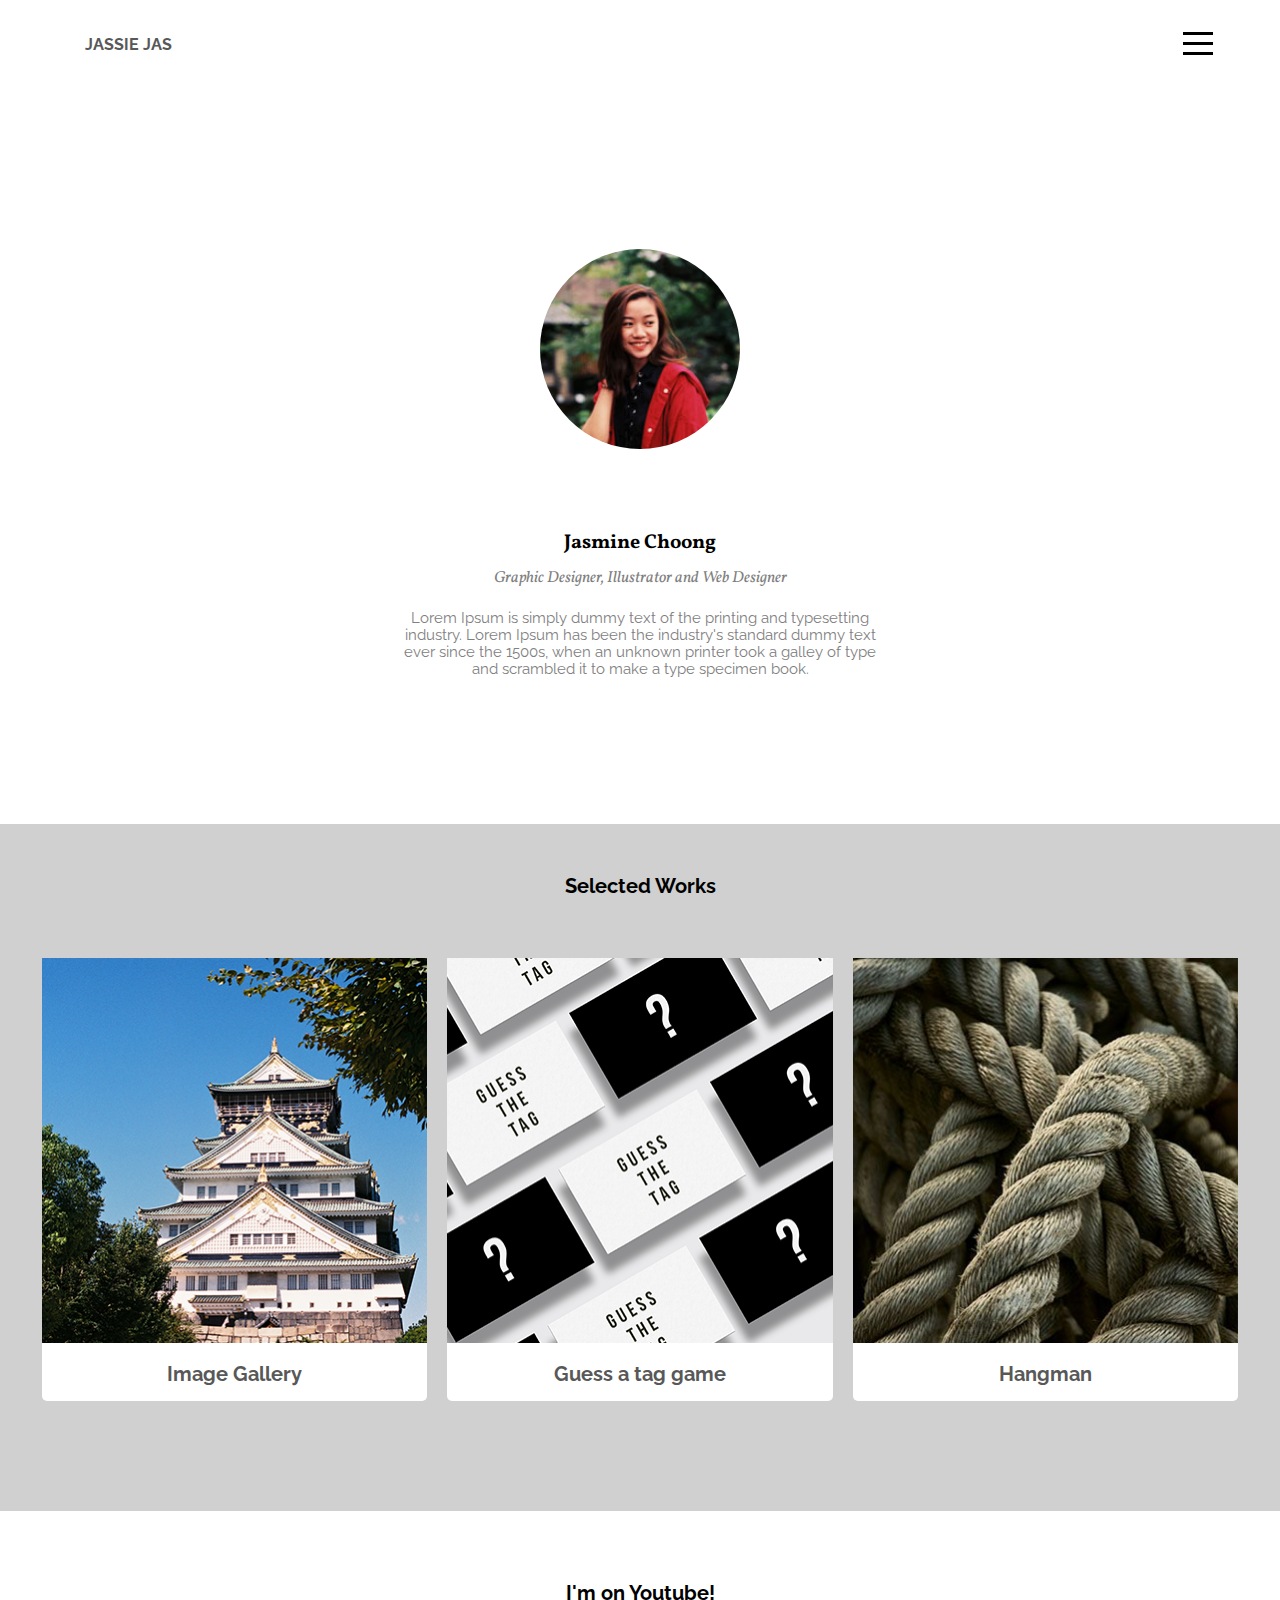
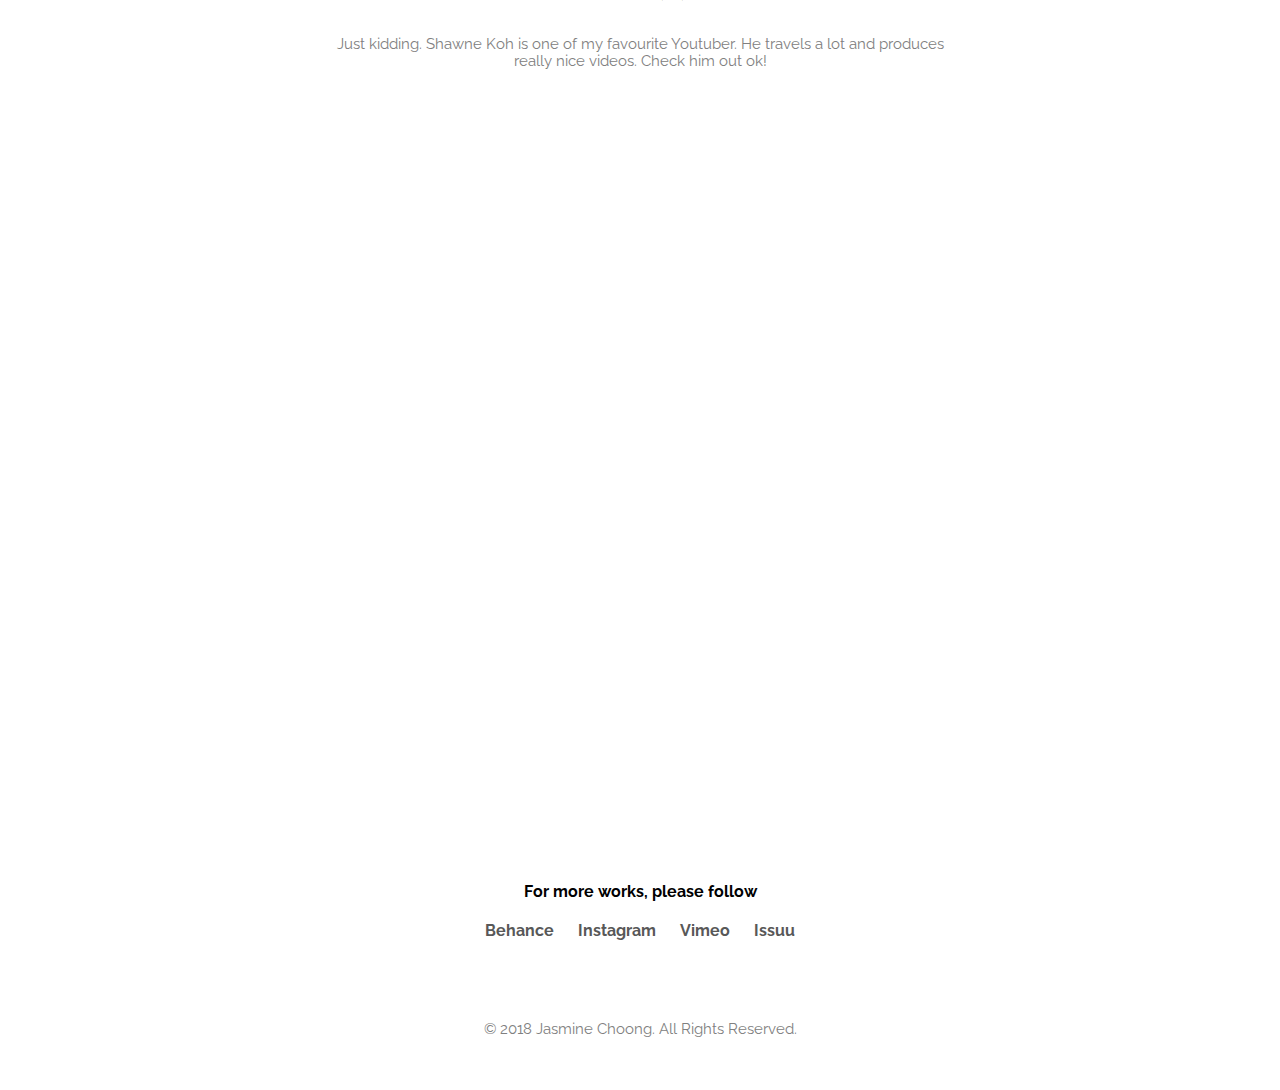
<file: index.html>
<!DOCTYPE html>
<html>
<head>


	<title>Home</title>

	<meta name="viewport" content="width=device-width, initial-scale=1">

	<link rel="stylesheet" href="style.css"/>
	<link href="https://fonts.googleapis.com/css?family=Raleway:400,400i,500,500i,600,800,800i|Vollkorn:400,600,400i,600i,700i" rel="stylesheet">

</head>
<body>
	
	<!-- NAVIGATION BAR HERE -->

	<nav>
		<a href="index.html" id="logo">JASSIE JAS</a>

		<a href="#" class="menu">
			<div class="lines"></div>
			<div class="lines"></div>
			<div class="lines"></div>
		</a>

		<div class="overlay hidden">
			<a href="#" class="close">&#10060;</a>

			<div class="nav-links">
				
				<a href="http://behance.net/j_cxh">WORK</a>
				<a href="lightbox.html">PHOTOGRAPHY</a>
				<a href="contact.html">CONTACT</a>

			</div>
		</div>
	</nav>


	<!-- HEADER HERE -->

	<header class="index-header">
		
		

		<div id="profile-pic"><img src="images/profile.jpg"/></div>

		<h1>Jasmine Choong</h1>

		<h2>Graphic Designer, Illustrator and Web Designer</h2>

		<p>Lorem Ipsum is simply dummy text of the printing and typesetting industry. Lorem Ipsum has been the industry's standard dummy text ever since the 1500s, when an unknown printer took a galley of type and scrambled it to make a type specimen book. </p>
	
	</header>


		<!-- BODY CONTENT HERE -->
		
	<article>

		<section class="info">
			
			<h2>Selected Works</h2>

			<div class="row">
				
				<a href="lightbox.html">
					
					<img src="images/photo07.JPG"/>
					<h3>Image Gallery</h3>

				</a>					
				

				<a href="api.html">
					
					<img src="images/photo05.jpg"/>
					<h3>Guess a tag game</h3>

				</a>

				
				<a href="hangman.html">
					
					<img src="images/photo04.jpg"/>
					<h3>Hangman</h3>

				</a>	

					
			</div>

		</section>




		<section class="embed-video">

			<h3>I'm on Youtube!</h3>

			<p>Just kidding. Shawne Koh is one of my favourite Youtuber. He travels a lot and produces really nice videos. Check him out ok!</p>

			<iframe width="70%" height="599px" src="https://www.youtube.com/embed/iMgvORVl5pg" frameborder="0" allow="autoplay; encrypted-media" allowfullscreen></iframe>

		</section>

		<section class="links">
			<h3>For more works, please follow</h3>
			<a target="_blank"href="http://behance.net/j_cxh">Behance</a>
			<a target="_blank"href="https://instagram.com/jassiee.jas/">Instagram</a>
			<a target="_blank"href="https://vimeo.com/user48026803/">Vimeo</a>
			<a target="_blank"href="https://issuu.com/jassiee.jas/">Issuu</a>
		</section>

	</article>

	<!-- FOOTER HERE -->

	<footer>
		<p> &#169; 2018 Jasmine Choong. All Rights Reserved. </p>
	</footer>



	<script>
		const closeButton = document.querySelector('.close');

		const navigationOverlay = document.querySelector('.hidden');

		const navigationButton = document.querySelector('.menu');


		closeButton.onclick = function(event){
			event.preventDefault();
			navigationOverlay.style.display = "none";
		}

		navigationButton.onclick = function(event){
			navigationOverlay.style.display = "initial";
		}
	</script>

</html>
</body>
</file>
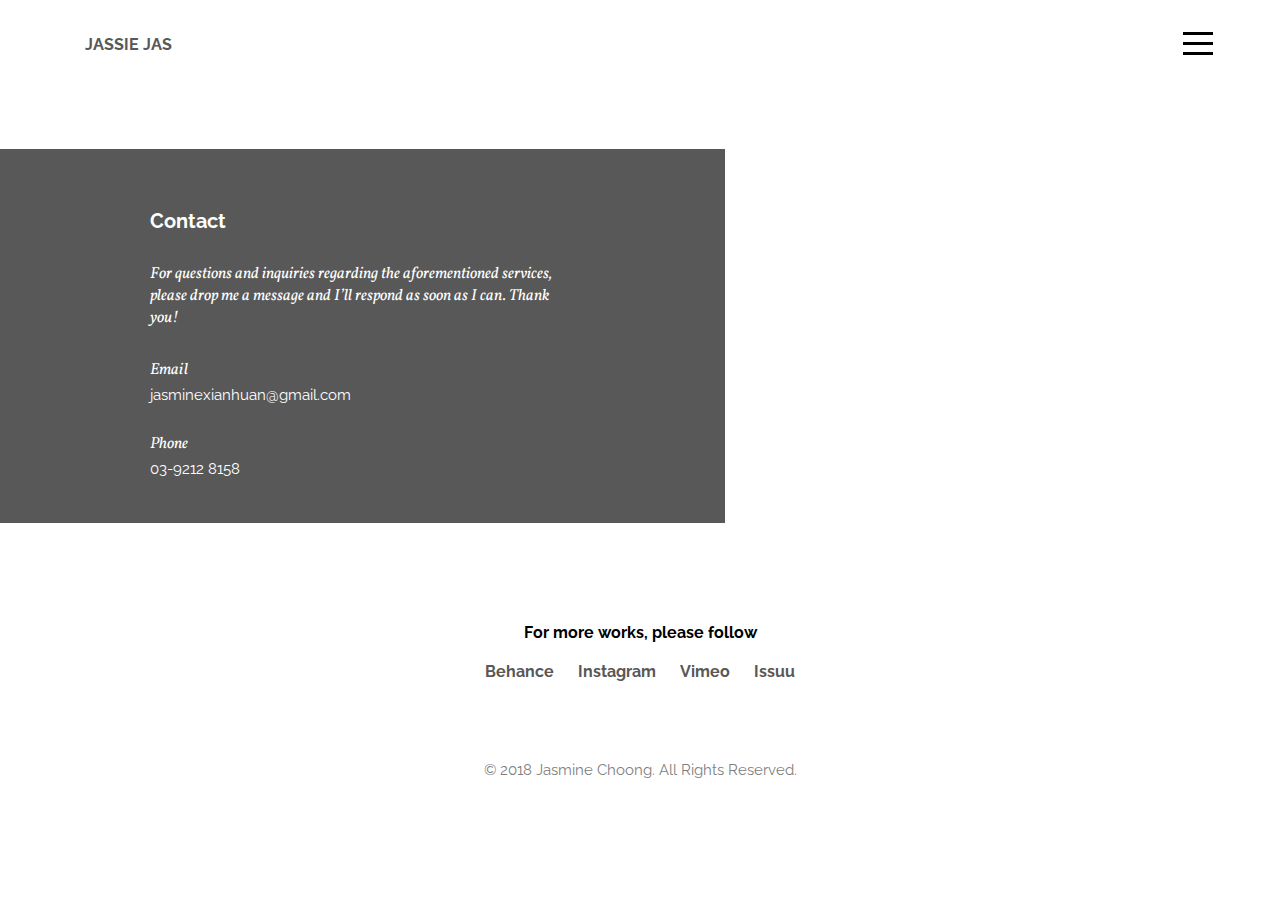
<file: contact.html>
<!DOCTYPE html>
<html>
<head>


	<title>Contact</title>

	<meta name="viewport" content="width=device-width, initial-scale=1">

	<link rel="stylesheet" href="style.css"/>
	<link href="https://fonts.googleapis.com/css?family=Raleway:400,400i,500,500i,600,800,800i|Vollkorn:400,600,400i,600i,700i" rel="stylesheet">

</head>
<body>
	
	<!-- NAVIGATION BAR HERE -->

	<nav>
		<a href="index.html" id="logo">JASSIE JAS</a>

		<a href="#" class="menu">
			<div class="lines"></div>
			<div class="lines"></div>
			<div class="lines"></div>
		</a>

		<div class="overlay hidden">
			<a href="#" class="close">&#10060;</a>

			<div class="nav-links">
				
				<a href="http://behance.net/j_cxh">WORKS</a>
				<a href="lightbox.html">PHOTOGRAPHY</a>
				<a href="contact.html">CONTACT</a>

			</div>
		</div>
	</nav>


	<!-- HEADER HERE -->

	<header class="location">
			
			<section class="address">

				<h1>Contact</h1>

				<h3>For questions and inquiries regarding the aforementioned services, please drop me a message and I’ll respond as soon as I can. Thank you!</h3>
				
				<h3>Email</h3>
				<P>jasminexianhuan@gmail.com<br/></P>

				<h3>Phone</h3>
				<P>03-9212 8158</P>

			</section>


			<section id="map">
				
				<iframe width="100%" height="370" frameborder="0" style="border:0" src="https://www.google.com/maps/embed/v1/place?q=place_id:ChIJh819ADlJzDERuOXOhQOZCB8&key=AIzaSyDs_hmPiK6Gn2-ipoVWjFi7k9cuTCYBwo8" allowfullscreen></iframe>

			</section>

	</header>


	<article>

		<section class="links">
			<h3>For more works, please follow</h3>
			<a target="_blank"href="http://behance.net/j_cxh">Behance</a>
			<a target="_blank"href="https://instagram.com/jassiee.jas/">Instagram</a>
			<a target="_blank"href="https://vimeo.com/user48026803/">Vimeo</a>
			<a target="_blank"href="https://issuu.com/jassiee.jas/">Issuu</a>
		</section>
		
	</article>	

	
	<!-- FOOTER HERE -->

	<footer>
		<p> &#169; 2018 Jasmine Choong. All Rights Reserved. </p>
	</footer>





	<script>
		const closeButton = document.querySelector('.close');

		const navigationOverlay = document.querySelector('.hidden');

		const navigationButton = document.querySelector('.menu');


		closeButton.onclick = function(event){
			event.preventDefault();
			navigationOverlay.style.display = "none";
		}

		navigationButton.onclick = function(event){
			navigationOverlay.style.display = "initial";
		}
	</script>


</body>
</html>
</file>
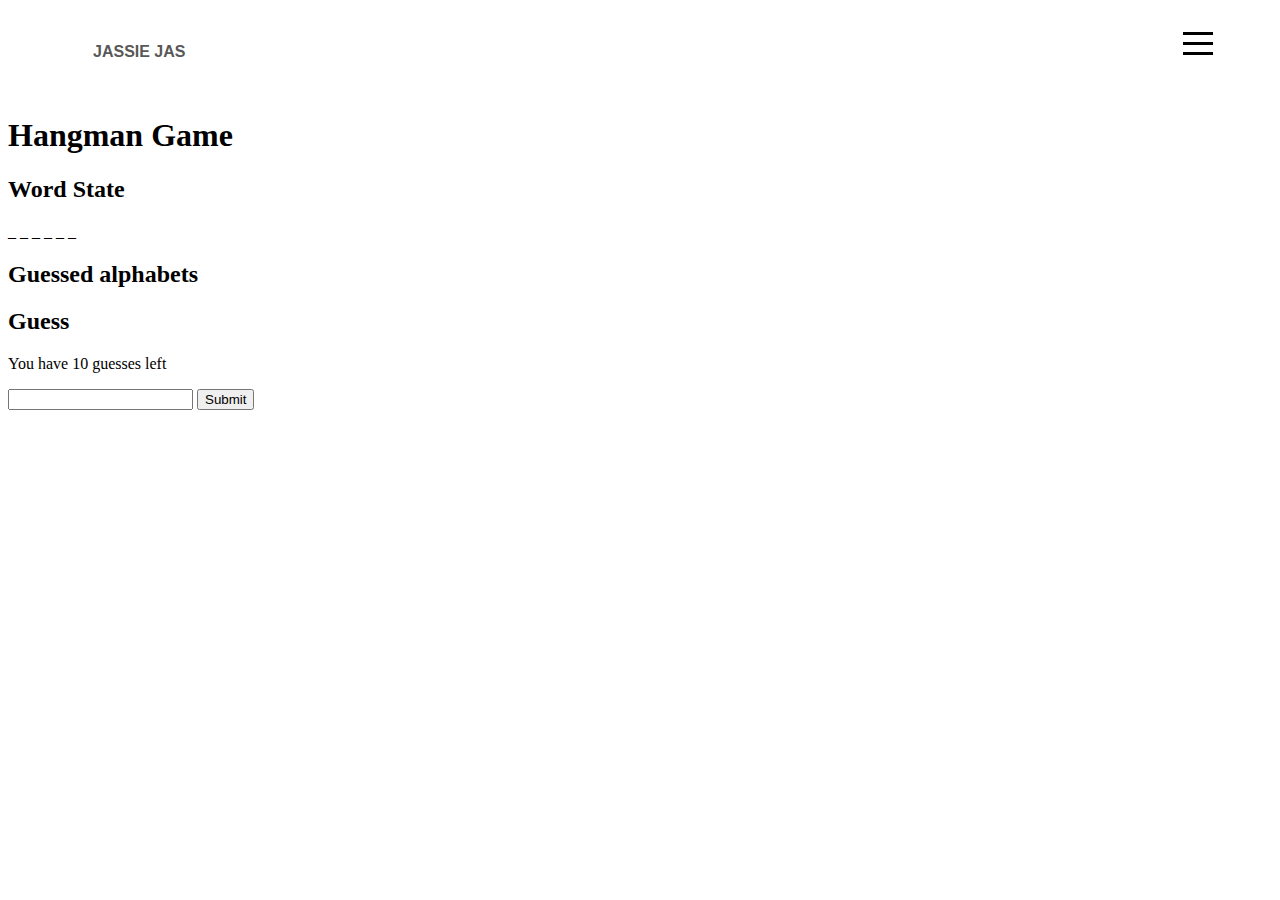
<file: hangman.html>
<!-- Skeleton HTML -->

<!DOCTYPE html>

<html>
	<head>
		<title>Hangman</title>
		
<style>
nav {
	width: 100%;
	height:auto;
	padding: 35px;
	/*border: 1px dotted red;*/
}


@media(max-width: 480px){
	nav {
		height: auto;
	}
}


nav #logo {
	/*float: left; */
	font-family: 'Raleway', sans-serif;
	font-weight: bold;
	text-decoration: none;
	color: #585858;
	transition: 0.5s;
	text-align: left;
	margin: 50px;
}


nav #logo:hover {
	color: #33FF99;
}


@media(max-width: 480px) {
	nav #logo {
		margin: 5px 10px;

	}
}


/*nav a {
	float: right;
	margin: 15px;
	font-family: 'Raleway', sans-serif;
	font-weight: bold;
}
*/


nav .hidden {
	width: 100%;
	height: 100%;
	background-color: #000000;
	z-index: 11;
	position: fixed;
	top: 0;
	left: 0;
	padding: 50px;
	display: none;
	transition: 0.5s;
}


.hidden a {
	text-align: center;
	display: block;
	margin: 35px;
	font-size: 25pt;
	font-family: 'Raleway', sans-serif;
	font-weight: bold;
	color: #33FF99;
	text-decoration: none;
	transition: 0.5s;

}



.hidden a:hover {
	color: #FFFFFF;
}


.hidden .close {
	margin: 25px 60px;
	position: fixed;
	top: 0;
	right: 0;
}


@media(max-width: 480px){
	.hidden .close{
		margin: 25px 32px;
	}
}


@media(max-width: 480px){
	nav a{
		margin: 20px;
		text-align: center;
		float: none;
		display: block;
	}
}


.hidden .nav-links{
	position: fixed;
	top: 50%;
	right: 50%;
	transform: translate(100px, -100px);
	display: block;
	/*border: 1px dotted white;*/
}


@media(max-width: 480px){
	.hidden .nav-links{

		transform: translate(150px, -125px);
	}
}


@media(max-width: 768px){
	.hidden .nav-links{

		transform: translate(150px, -125px);
	}
}


.menu {
	/*border: 1px dotted grey;*/
	vertical-align: center;
	margin: 25px 60px;
	position: fixed;
	top: 0;
	right: 0;
}


@media(max-width: 480px){
	.menu{
		margin: 25px;
	}
}


.menu .lines {
	width: 30px;
	height: 3px;
	margin: 7px;
	background-color: black;
	transition: 0.5s;
}


.menu:hover .lines {
	background-color: #33FF99;
}
		
</style>	
		
		
	</head>

	<body>

	<!-- NAVIGATION BAR HERE -->

	<nav>
		<a href="index.html" id="logo">JASSIE JAS</a>

		<a href="#" class="menu">
			<div class="lines"></div>
			<div class="lines"></div>
			<div class="lines"></div>
		</a>

		<div class="overlay hidden">
			<a href="#" class="close">&#10060;</a>

			<div class="nav-links">
				
				<a href="http://behance.net/j_cxh">WORK</a>
				<a href="lightbox.html">PHOTOGRAPHY</a>
				<a href="contact.html">CONTACT</a>

			</div>
		</div>
	</nav>		
		
		
		
		<h1>Hangman Game</h1>

		<h2>Word State</h2>
		<p id="word"></p>
		
		<h2>Guessed alphabets</h2>
			<ul id="past-guesses">

			</ul>

		<h2>Guess</h2>
			<p>You have <span id="guesses-left"></span> guesses left</p>
				<form id="player-input">
					<input id="player-guess" type="text"/>
					<input type="submit"/>

				</form>


	<script src="hangman.js"></script>
	</body>
</html>
</file>
<file: style.css>
*{
	margin: 0;
	padding: 0;
	box-sizing: border-box;
}

section {
	/*border: 1px dotted grey;*/
}


h3 {
	font-family: 'Raleway', sans-serif;
	font-weight: bold;
	font-size: 15pt;
}


p, li {
	font-size: 11pt;
	font-family: 'Raleway', sans-serif;
	color: grey;
	list-style-type: none;
}

/*------- NAVIGATION -------*/

nav {
	width: 100%;
	height:auto;
	padding: 35px;
	/*border: 1px dotted red;*/
}


@media(max-width: 480px){
	nav {
		height: auto;
	}
}


nav #logo {
	/*float: left; */
	font-family: 'Raleway', sans-serif;
	font-weight: bold;
	text-decoration: none;
	color: #585858;
	transition: 0.5s;
	text-align: left;
	margin: 50px;
}


nav #logo:hover {
	color: #33FF99;
}


@media(max-width: 480px) {
	nav #logo {
		margin: 5px 10px;

	}
}


/*nav a {
	float: right;
	margin: 15px;
	font-family: 'Raleway', sans-serif;
	font-weight: bold;
}
*/


nav .hidden {
	width: 100%;
	height: 100%;
	background-color: #000000;
	z-index: 11;
	position: fixed;
	top: 0;
	left: 0;
	padding: 50px;
	display: none;
	transition: 0.5s;
}


.hidden a {
	text-align: center;
	display: block;
	margin: 35px;
	font-size: 25pt;
	font-family: 'Raleway', sans-serif;
	font-weight: bold;
	color: #33FF99;
	text-decoration: none;
	transition: 0.5s;

}



.hidden a:hover {
	color: #FFFFFF;
}


.hidden .close {
	margin: 25px 60px;
	position: fixed;
	top: 0;
	right: 0;
}


@media(max-width: 480px){
	.hidden .close{
		margin: 25px 32px;
	}
}


@media(max-width: 480px){
	nav a{
		margin: 20px;
		text-align: center;
		float: none;
		display: block;
	}
}


.hidden .nav-links{
	position: fixed;
	top: 50%;
	right: 50%;
	transform: translate(100px, -100px);
	display: block;
	/*border: 1px dotted white;*/
}


@media(max-width: 480px){
	.hidden .nav-links{

		transform: translate(150px, -125px);
	}
}


@media(max-width: 768px){
	.hidden .nav-links{

		transform: translate(150px, -125px);
	}
}


.menu {
	/*border: 1px dotted grey;*/
	vertical-align: center;
	margin: 25px 60px;
	position: fixed;
	top: 0;
	right: 0;
}


@media(max-width: 480px){
	.menu{
		margin: 25px;
	}
}


.menu .lines {
	width: 30px;
	height: 3px;
	margin: 7px;
	background-color: black;
	transition: 0.5s;
}


.menu:hover .lines {
	background-color: #33FF99;
}


/*------ BODY CONTENT ------*/

.index-header {
	width: 100%;
	height: 680px;
	text-align: center;
	padding: 80px;
	margin-bottom: 55px;
}


@media(max-width: 480px){
	.index-header {
		height: auto;
		padding: 35px;
	}
}


.index-header #profile-pic {
	width: 200px;
	height: 200px;
	margin: 80px auto;
	/*border: 1px dotted grey;*/
	border-radius: 50%;
	overflow: hidden;
}


@media(max-width: 480px){
	.index-header #profile-pic {
		margin: 50px auto;
	}
}


.index-header #profile-pic img {
	height: 100%;
	transform: translate(-10px,0);
}


.index-header h1{
	font-size: 15pt;
	font-family: 'Vollkorn', sans-serif;
	font-style: normal;
}


.index-header h2 {
	font-size: 12pt;
	font-family: 'Vollkorn', serif;
	font-weight: normal;
	font-style: italic;
	color: #808080;
	margin: 10px;
}


.index-header p {
	margin: 20px auto;
	width: 100%;
	max-width: 500px;
}


.info {
	width: 100%;
	/*border: 1px dotted red;*/
	box-sizing: border-box;
	text-align: center;
	padding: 50px 0;
	background-color: #D0D0D0;
}


.info h2 {
	font-family: 'Raleway', sans-serif;
	font-weight: bold;
	font-size: 15pt;
	text-align: center;

}


.info .row {
	width: 100%;
	max-width: 1216px;
	display: inline-flex;
	margin: 50px auto;
	/*border: 1px dotted green;*/
	/*padding: 20px;*/
}


@media(max-width: 480px){
	.info .row {
		display: block;
	}
}


.info .row a {
	width: 100%;
	max-width: 386px;
	height: auto;
	/*height: 270px;*/
	/*border: 1px dotted blue;*/
	/*text-align: left;*/
	margin: 10px;
	transition: 0.3s;
	text-decoration: none;
	background-color: #FFFFFF;
	border-radius: 5px;
}


@media(max-width: 480px){
	.info .row a{
		margin: 10px 0;
		background-color: white;

	}
}


.info .row a h3 {
	margin: 15px;
	color: #585858;
	transition: 0.3s;
}


.info .row a img {
	width: 100%;
}


.info .row a:hover {
	box-shadow: 0 5px 10px 0 rgba(0, 0, 0, 0.2), 0 8px 22px 0 rgba(0, 0, 0, 0.19);
	
}


.info .row a:hover h3 {
	color: #33FF99;
}


.embed-video {
	text-align: center;
	padding: 50px;
}


@media(max-width: 768px){
	.embed-video {
		width: 100%;
		/*height: 380px;*/
		padding: 50px 0;
	}
}


.embed-video h3 {
	margin: 20px;
}


.embed-video p {
	width: 55%;
	padding: 10px;
	margin: 20px auto;
}


.embed-video iframe {
	margin: 30px;
}


@media(max-width: 768px){
	.embed-video iframe{
		width: 100%;
		height: 380px;
		margin: 20px 0;
	}
}


.links {
	padding: 50px;
	text-align: center;
	 margin-bottom: 20px;
}


.links h3 {
	font-size: 12pt;
	margin: 20px;
}


.links a {
	margin: 10px;
	font-family: 'Raleway', sans-serif;
	font-size: 12pt;
	text-decoration: none;
	font-weight: bold;
	color: #585858;
	transition: 0.5s;
}


.links a:hover {
	color: #33FF99;
}

}

@media(max-width: 480px){
	.links a {
		display: inline;
	}
}


/*----------------CONTACT PAGE--------------*/


.location h1 {
	font-family: 'Raleway', sans-serif;
	font-weight: bold;
	font-size: 15pt;
	margin-top: 40px;
}


@media(max-width: 768px){
	.location .address h1 {
		margin-top: 0;
	}
}


.location {
	width: 100%;
	display: inline-flex;
	/*border: 1px dotted green;*/
	box-sizing: border-box;
	margin: 60px 0 30px 0;
	/*box-shadow: 0 7px 20px 0 rgba(0, 0, 0, 0.2), 0 8px 22px 0 rgba(0, 0, 0, 0.19);*/


}

@media(max-width: 768px){
	.location {
		display: block;
	}
}


.location .address {
	width: 100%;
	max-width: 768px;
	height: auto;
	padding: 20px 150px;
	box-sizing: border-box;
	color: #FFFFFF;
	background-color: #585858;
}


@media(max-width: 768px){
	.location .address {
		padding: 50px;
	}
}


.location .address h3 {
	font-size: 12pt;
	font-family: 'Vollkorn', serif;
	font-weight: normal;
	font-style: italic;
	margin: 30px 0 5px 0;
}


.location .address h2 {
	font-family: 'Raleway', sans-serif;
	font-weight: bold;
	margin: 35px 0;
}


.location .address p {
	color: white;
}


.location #map {
	width: 100%;
	max-width: 890px;
}




/*--------- FOOTER ---------*/

footer {
	width: 100%;
	height: 80px;
	padding: 10px;

}

footer p {
	color: rbg(105,105,105);
	text-align: center;
}
</file>
